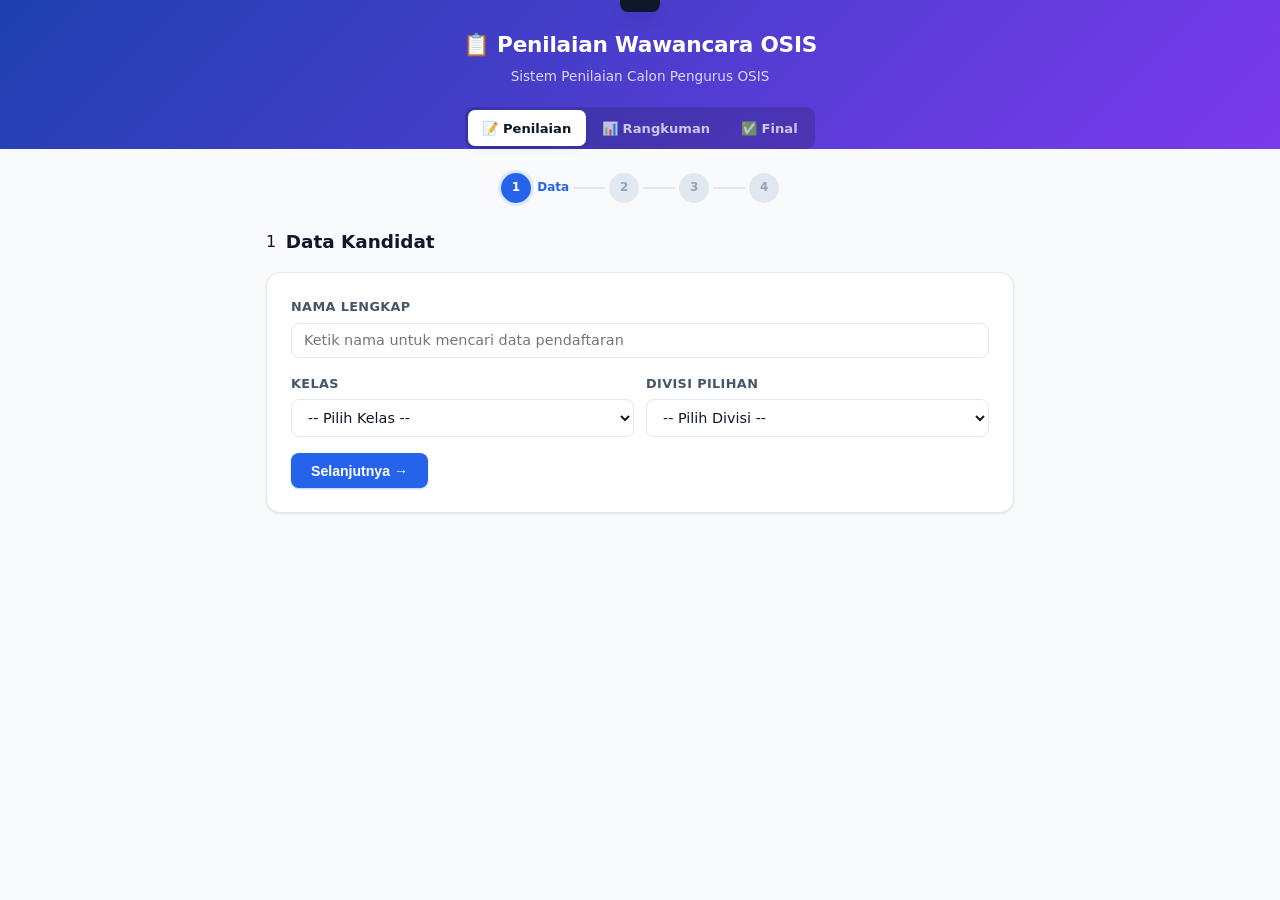
<file: index.html>
<!DOCTYPE html>
<html lang="id">
<head>
  <meta charset="UTF-8">
  <meta name="viewport" content="width=device-width, initial-scale=1.0">
  <title>Penilaian Wawancara OSIS</title>
  <link rel="stylesheet" href="style.css">
</head>
<body>

<script>
  const GAS_URL = 'https://script.google.com/macros/s/AKfycbyVDfJO-s34k2q6Z4aWTlvbgh28OonvqyjpatuKlXwi29vmREcX7qyE8UYfvuX5vyGMfw/exec';
</script>

<header>
  <h1>📋 Penilaian Wawancara OSIS</h1>
  <p class="subtitle">Sistem Penilaian Calon Pengurus OSIS</p>
  <nav class="tab-nav">
    <a href="index.html" class="tab-item active">📝 Penilaian</a>
    <a href="summary.html" class="tab-item">📊 Rangkuman</a>
    <a href="final.html" class="tab-item">✅ Final</a>
  </nav>
</header>

<main id="app">

  <!-- ─── Progress Bar ────────────────────────────────────────────────── -->
  <div class="progress-bar">
    <div class="progress-step active" id="prog-1">
      <div class="progress-circle">1</div>
      <span class="progress-label">Data</span>
    </div>
    <div class="progress-line" id="line-1"></div>
    <div class="progress-step" id="prog-2">
      <div class="progress-circle">2</div>
      <span class="progress-label">Pertanyaan</span>
    </div>
    <div class="progress-line" id="line-2"></div>
    <div class="progress-step" id="prog-3">
      <div class="progress-circle">3</div>
      <span class="progress-label">Studi Kasus</span>
    </div>
    <div class="progress-line" id="line-3"></div>
    <div class="progress-step" id="prog-4">
      <div class="progress-circle">4</div>
      <span class="progress-label">Ringkasan</span>
    </div>
  </div>

  <!-- ─── STEP 1: Data Kandidat ─────────────────────────────────────── -->
  <section id="step1" class="step active">
    <div class="step-header">
      <span class="step-badge">1</span>
      <h2>Data Kandidat</h2>
    </div>
    <div class="card">
      <div class="form-group">
        <label for="nama">Nama Lengkap</label>
        <div class="autocomplete-wrapper">
          <input type="text" id="nama" placeholder="Ketik nama untuk mencari data pendaftaran" autocomplete="off">
          <div id="nama-suggestions" class="suggestions-dropdown" hidden></div>
        </div>
      </div>

      <!-- Panel referensi data pendaftaran -->
      <div id="registration-reference" class="registration-reference" hidden>
        <div class="reference-heading">
          <strong>📄 Data Pendaftaran</strong>
          <span id="registration-status"></span>
        </div>
        <div id="registration-details" class="registration-details"></div>
      </div>

      <!-- Panel info skor tes tulis -->
      <div id="tes-tulis-info" class="tes-tulis-badge" hidden>
        <div class="reference-heading">
          <strong>📝 Skor Tes Tulis</strong>
          <span id="tes-tulis-status"></span>
        </div>
        <div id="tes-tulis-details" class="registration-details"></div>
      </div>

      <div class="form-row">
        <div class="form-group">
          <label for="kelas">Kelas</label>
          <select id="kelas">
            <option value="">-- Pilih Kelas --</option>
            <option value="7A">7A</option>
            <option value="7B">7B</option>
            <option value="7C">7C</option>
            <option value="7D">7D</option>
            <option value="8A">8A</option>
            <option value="8B">8B</option>
            <option value="8C">8C</option>
            <option value="8D">8D</option>
          </select>
        </div>
        <div class="form-group">
          <label for="divisi">Divisi Pilihan</label>
          <select id="divisi">
            <option value="">-- Pilih Divisi --</option>
            <option value="PDLH">PDLH</option>
            <option value="Kesejahteraan">Kesejahteraan</option>
            <option value="Kesenian dan Olahraga">Kesenian dan Olahraga</option>
            <option value="Keamanan">Keamanan</option>
            <option value="Ibadah">Ibadah</option>
            <option value="Humas">Humas</option>
            <option value="Bahasa">Bahasa</option>
          </select>
        </div>
      </div>
      <button class="btn btn-primary" onclick="goToStep(2)">Selanjutnya →</button>
    </div>
  </section>

  <!-- ─── STEP 2: Pertanyaan Umum ───────────────────────────────────── -->
  <section id="step2" class="step">
    <div class="step-header">
      <span class="step-badge">2</span>
      <h2>Pertanyaan Umum</h2>
    </div>
    <div id="pertanyaan-container"></div>
    <div class="nav-buttons">
      <button class="btn btn-secondary" onclick="goToStep(1)">← Kembali</button>
      <button class="btn btn-primary" onclick="goToStep(3)">Selanjutnya →</button>
    </div>
  </section>

  <!-- ─── STEP 3: Studi Kasus ───────────────────────────────────────── -->
  <section id="step3" class="step">
    <div class="step-header">
      <span class="step-badge">3</span>
      <h2>Studi Kasus</h2>
    </div>
    <div id="studi-kasus-container"></div>
    <div class="nav-buttons">
      <button class="btn btn-secondary" onclick="goToStep(2)">← Kembali</button>
      <button class="btn btn-primary" onclick="goToStep(4)">Selanjutnya →</button>
    </div>
  </section>

  <!-- ─── STEP 4: Ringkasan ─────────────────────────────────────────── -->
  <section id="step4" class="step">
    <div class="step-header">
      <span class="step-badge">4</span>
      <h2>Ringkasan Penilaian</h2>
    </div>
    <div id="ringkasan-container"></div>
    <div class="nav-buttons">
      <button class="btn btn-secondary" onclick="goToStep(3)">← Kembali</button>
      <button class="btn btn-primary btn-submit" onclick="submitPenilaian()">✅ Simpan Penilaian</button>
    </div>
  </section>

</main>

<!-- ─── Rubrik Modal ─────────────────────────────────────────────────── -->
<div id="rubrik-modal" class="modal" onclick="closeModal(event)">
  <div class="modal-content" onclick="event.stopPropagation()">
    <button class="modal-close" onclick="closeModal()">&times;</button>
    <h3>Rubrik Penilaian</h3>
    <div id="rubrik-body"></div>
  </div>
</div>

<!-- ─── Toast ────────────────────────────────────────────────────────── -->
<div id="toast" class="toast"></div>

<!-- ═══════════════════════════════════════════════════════════════════ -->
<!-- Registration Lookup                                                 -->
<!-- ═══════════════════════════════════════════════════════════════════ -->
<script>
function esc(v) {
  return String(v || '').replace(/[&<>"']/g, c =>
    ({'&':'&amp;','<':'&lt;','>':'&gt;','"':'&quot;',"'":'&#39;'})[c]
  );
}

// ─── Client-side Cache ────────────────────────────────────────────────
const _cache = {};
async function cachedFetch(key, url) {
  if (_cache[key]) return _cache[key];
  const resp = await fetch(url);
  const data = await resp.json();
  _cache[key] = data;
  return data;
}
function clearCache() { Object.keys(_cache).forEach(k => delete _cache[k]); }

// ─── Tes Tulis Data (stored globally) ────────────────────────────────
let _tesTulisData = null;
</script>

<script>
(function() {
  const nameInput     = document.getElementById('nama');
  const classInput    = document.getElementById('kelas');
  const divisiInput   = document.getElementById('divisi');
  const box           = document.getElementById('registration-reference');
  const details       = document.getElementById('registration-details');
  const status        = document.getElementById('registration-status');
  const suggestions   = document.getElementById('nama-suggestions');
  if (!nameInput || !box || !suggestions) return;

  const FIELD_LABELS = {
    'Tempat dan Tgl. Lahir':              'Tempat & Tanggal Lahir',
    'Divisi yang dipilih':                 'Divisi Pilihan',
    'Pengalaman mengikuti organisasi':    'Pengalaman Organisasi',
    'Jabatan apa yang pernah diemban':    'Jabatan yang Pernah Diemban',
    'Mengapa ingin menjadi pengurus OSIS?': 'Alasan Ingin Jadi Pengurus OSIS',
    'Apa yang ingin anda kontribusikan untuk sekolah?': 'Kontribusi untuk Sekolah',
    'Apa yang menurutmu perlu diperbaiki dari kegiatan santri di sekolah?': 'Hal yang Perlu Diperbaiki',
    'Harapan terhadap OSIS kedepan':      'Harapan terhadap OSIS',
    'Ide Kegiatan/ Program yang ingin dikembangkan': 'Ide Kegiatan/Program',
    'KOMITMEN CALON PENGURUS OSIS':      'Komitmen Calon Pengurus OSIS'
  };

  let timer;

  function esc(v) {
    return String(v || '').replace(/[&<>"']/g, c =>
      ({'&':'&amp;','<':'&lt;','>':'&gt;','"':'&quot;',"'":'&#39;'})[c]
    );
  }

  function classMatch(regVal, optVal) {
    return String(regVal).trim().toLowerCase().replace(/\s+/g,'') ===
           String(optVal).trim().toLowerCase().replace(/\s+/g,'');
  }

  async function lookup() {
    const name = nameInput.value.trim();
    if (!name) { box.hidden = true; return; }

    box.hidden = false;
    status.textContent = 'Mencari data...';
    details.innerHTML = '';

    try {
      const url = GAS_URL + '?action=getRegistration&nama=' + encodeURIComponent(name);
      const result = await cachedFetch('reg:' + name.toLowerCase(), url);

      if (!result.success) throw new Error(result.error || 'Gagal membaca data.');

      if (!result.data) {
        status.textContent = 'Data tidak ditemukan';
        return;
      }

      status.textContent = '✓ Ditemukan';
      const d = result.data;

      // Auto-fill kelas
      if (classInput) {
        const kelasVal = d['Kelas'] || '';
        if (!classInput.value && kelasVal) {
          for (const opt of classInput.options) {
            if (classMatch(kelasVal, opt.value)) { classInput.value = opt.value; break; }
          }
        }
      }

      // Auto-fill divisi
      if (divisiInput) {
        const divVal = d['Divisi yang dipilih'] || '';
        if (!divisiInput.value && divVal) {
          for (const opt of divisiInput.options) {
            if (divVal.toLowerCase().includes(opt.value.toLowerCase())) {
              divisiInput.value = opt.value; break;
            }
          }
        }
      }

      // Render detail
      let html = '';
      for (const key of Object.keys(FIELD_LABELS)) {
        const val = d[key];
        if (val && val.trim()) {
          html += '<div class="reference-item"><b>' + esc(FIELD_LABELS[key]) + '</b><span>' + esc(val) + '</span></div>';
        }
      }
      details.innerHTML = html;

      // ─── Lookup Skor Tes Tulis ──────────────────────────────────────
      const tesBox = document.getElementById('tes-tulis-info');
      const tesStatus = document.getElementById('tes-tulis-status');
      const tesDetails = document.getElementById('tes-tulis-details');
      if (tesBox) {
        tesBox.hidden = false;
        tesStatus.textContent = 'Mencari...';
        tesDetails.innerHTML = '';
        try {
          const tesUrl = GAS_URL + '?action=getTesTulis&nama=' + encodeURIComponent(name);
          const tesResult = await cachedFetch('tes:' + name.toLowerCase(), tesUrl);
          if (tesResult.success && tesResult.data && tesResult.data.nilai) {
            const t = tesResult.data;
            _tesTulisData = t;
            tesStatus.textContent = '✓ Ditemukan';
            tesDetails.innerHTML =
              '<div class="reference-item"><b>Skor PG</b><span>' + esc(t.skorPG) + ' / 60</span></div>' +
              '<div class="reference-item"><b>Skor Uraian</b><span>' + esc(t.skorUraian) + ' / 20</span></div>' +
              '<div class="reference-item"><b>Nilai Akhir</b><span><strong>' + esc(t.nilai) + ' / 100</strong></span></div>';
          } else {
            _tesTulisData = null;
            tesStatus.textContent = 'Belum ada data tes tulis';
          }
        } catch (tesErr) {
          _tesTulisData = null;
          tesStatus.textContent = '⚠ Gagal memuat data tes';
          console.error('[Lookup] Tes Tulis Error:', tesErr);
        }
      }

    } catch (err) {
      status.textContent = '⚠ Gagal terhubung';
      console.error('[Lookup] Error:', err);
    }
  }

  // ─── Autocomplete Search ─────────────────────────────────────────────
  async function searchSuggestions(query) {
    if (!query || query.length < 1) { suggestions.hidden = true; return; }
    try {
      const url = GAS_URL + '?action=searchNames&q=' + encodeURIComponent(query);
      const result = await cachedFetch('search:' + query.toLowerCase(), url);
      if (!result.success || !result.names || result.names.length === 0) {
        suggestions.hidden = true;
        return;
      }
      suggestions.innerHTML = result.names.map(n =>
        '<div class="suggestion-item">' + esc(n) + '</div>'
      ).join('');
      suggestions.hidden = false;
    } catch (err) {
      suggestions.hidden = true;
    }
  }

  // Click suggestion
  suggestions.addEventListener('mousedown', function(e) {
    const item = e.target.closest('.suggestion-item');
    if (item) {
      nameInput.value = item.textContent;
      suggestions.hidden = true;
      lookup();
    }
  });

  // Hide suggestions on blur
  nameInput.addEventListener('blur', function() {
    setTimeout(function() { suggestions.hidden = true; }, 200);
    lookup();
  });

  nameInput.addEventListener('focus', function() {
    if (suggestions.children.length > 0 && nameInput.value.length >= 1) {
      suggestions.hidden = false;
    }
  });

  // ─── Input Handler ───────────────────────────────────────────────────
  nameInput.addEventListener('input', function() {
    clearTimeout(timer);
    const val = nameInput.value.trim();
    // Show suggestions for partial input
    timer = setTimeout(function() {
      if (val.length >= 1) {
        searchSuggestions(val);
      } else {
        suggestions.hidden = true;
        box.hidden = true;
      }
    }, 300);
  });
})();
</script>

<!-- ═══════════════════════════════════════════════════════════════════ -->
<!-- Main Application Logic                                              -->
<!-- ═══════════════════════════════════════════════════════════════════ -->
<script>
// ─── DATA ──────────────────────────────────────────────────────────────
const PERTANYAAN = [
  { id: 'Q1', judul: 'Alasan Memilih Divisi',   teks: 'Mengapa kamu memilih divisi tersebut?',                            aspek: 'Motivasi, pemahaman divisi, kesesuaian minat' },
  { id: 'Q2', judul: 'Kontribusi untuk Sekolah', teks: 'Apa yang ingin kamu kontribusikan untuk sekolah?',                aspek: 'Kreativitas, dampak, realistis' },
  { id: 'Q3', judul: 'Hal yang Perlu Diperbaiki',teks: 'Apa yang menurutmu perlu diperbaiki dari kegiatan santri di sekolah?', aspek: 'Observasi, analisis, solusi' },
  { id: 'Q4', judul: 'Ide Kegiatan/Program',     teks: 'Ide kegiatan atau program yang ingin kamu kembangkan?',           aspek: 'Inovasi, perencanaan, eksekusi' },
  { id: 'Q5', judul: 'Visi dan Misi',            teks: 'Apa visi dan misi kamu terhadap organisasi tersebut? Jelaskan!', aspek: 'Visi jangka panjang, keselarasan, komitmen' }
];

const STUDI_KASUS = [
  {
    id: 'SK1', judul: 'Konflik dalam Tim',
    cerita: 'Kamu ditunjuk menjadi ketua sebuah kegiatan OSIS. Dalam persiapan kegiatan, dua anggota tim berselisih pendapat dan mulai saling menyalahkan. Akibatnya, pekerjaan kelompok menjadi terhambat dan anggota lain ikut merasa tidak nyaman.',
    pertanyaan: [
      'Apa yang akan kamu lakukan sebagai ketua?',
      'Bagaimana cara kamu menyelesaikan konflik tersebut?',
      'Apakah kamu akan mengambil keputusan sendiri atau melibatkan anggota? Jelaskan alasannya.'
    ],
    aspek: [
      { id: 'SK1_Kepemimpinan', label: 'Kepemimpinan' },
      { id: 'SK1_Komunikasi',   label: 'Komunikasi' },
      { id: 'SK1_Konflik',      label: 'Kemampuan Menyelesaikan Konflik' },
      { id: 'SK1_Adil',         label: 'Sikap Adil' }
    ]
  },
  {
    id: 'SK2', judul: 'Tanggung Jawab & Kejujuran',
    cerita: 'Kamu mendapatkan tugas sebagai panitia sebuah kegiatan OSIS. Sehari sebelum kegiatan, kamu menyadari bahwa ada kesalahan dalam data peserta yang disebabkan oleh kelalaianmu. Jika kesalahan tersebut diketahui pembina, kemungkinan kegiatan akan mengalami sedikit kendala.',
    pertanyaan: [
      'Apa yang akan kamu lakukan?',
      'Apakah kamu akan menyampaikan kesalahan tersebut kepada pembina? Mengapa?',
      'Bagaimana cara kamu memperbaiki kesalahan tersebut?'
    ],
    aspek: [
      { id: 'SK2_Kejujuran',      label: 'Kejujuran' },
      { id: 'SK2_TanggungJawab',  label: 'Tanggung Jawab' },
      { id: 'SK2_Berani',         label: 'Keberanian Mengakui Kesalahan' },
      { id: 'SK2_Solusi',         label: 'Kemampuan Mencari Solusi' }
    ]
  },
  {
    id: 'SK3', judul: 'Anggota Tidak Aktif',
    cerita: 'Dalam sebuah kegiatan OSIS, terdapat anggota yang sering tidak hadir dalam rapat dan tidak menyelesaikan tugas yang diberikan. Beberapa anggota lain mulai mengeluh karena merasa harus mengerjakan tugasnya.',
    pertanyaan: [
      'Apa yang akan kamu lakukan terhadap anggota tersebut?',
      'Apakah kamu akan langsung memberikan sanksi?',
      'Bagaimana cara kamu mengetahui alasan anggota tersebut tidak aktif?'
    ],
    aspek: [
      { id: 'SK3_Empati',      label: 'Empati' },
      { id: 'SK3_Tegas',       label: 'Ketegasan' },
      { id: 'SK3_Komunikasi',  label: 'Kemampuan Berkomunikasi' },
      { id: 'SK3_Keputusan',   label: 'Pengambilan Keputusan' }
    ]
  },
  {
    id: 'SK4', judul: 'Prioritas Akademik & OSIS',
    cerita: 'Kamu terpilih menjadi pengurus OSIS dan mendapatkan tugas penting untuk sebuah kegiatan sekolah. Pada waktu yang sama, kamu harus mempersiapkan diri untuk ujian yang akan dilaksanakan dalam beberapa hari.',
    pertanyaan: [
      'Bagaimana kamu akan membagi waktu antara belajar dan tugas OSIS?',
      'Apa yang akan kamu lakukan jika tugas OSIS semakin banyak?',
      'Menurutmu, mana yang harus diprioritaskan dan bagaimana cara menyeimbangkannya?'
    ],
    aspek: [
      { id: 'SK4_Waktu',         label: 'Manajemen Waktu' },
      { id: 'SK4_TanggungJawab', label: 'Tanggung Jawab' },
      { id: 'SK4_Disiplin',      label: 'Kedisiplinan' },
      { id: 'SK4_Prioritas',     label: 'Kemampuan Menentukan Prioritas' }
    ]
  }
];

const RUBRIK_SKOR = [
  { skor: 1,  label: 'Tidak mampu menjawab/tidak memahami pertanyaan.' },
  { skor: 2,  label: 'Jawaban sangat tidak relevan dan tidak menunjukkan sikap yang diharapkan.' },
  { skor: 3,  label: 'Jawaban sangat sederhana, solusi kurang tepat, dan membutuhkan banyak arahan.' },
  { skor: 4,  label: 'Jawaban mulai relevan, tetapi alasan dan solusi masih lemah.' },
  { skor: 5,  label: 'Jawaban cukup relevan dan menunjukkan pemahaman dasar.' },
  { skor: 6,  label: 'Jawaban cukup baik, dengan alasan dan solusi yang masuk akal.' },
  { skor: 7,  label: 'Jawaban baik, logis, realistis, dan menunjukkan sikap positif.' },
  { skor: 8,  label: 'Jawaban sangat baik, sistematis, solutif, dan menunjukkan kedewasaan berpikir.' },
  { skor: 9,  label: 'Jawaban sangat matang, mempertimbangkan berbagai pihak dan risiko.' },
  { skor: 10, label: 'Jawaban sangat matang, spesifik, realistis, solutif, dan menunjukkan kepemimpinan kuat.' }
];

const KATEGORI = [
  { min: 9.0, max: 10.0, label: 'Sangat Direkomendasikan', color: '#27ae60' },
  { min: 8.0, max: 8.9,  label: 'Direkomendasikan',        color: '#2980b9' },
  { min: 7.0, max: 7.9,  label: 'Dipertimbangkan',         color: '#f39c12' },
  { min: 6.0, max: 6.9,  label: 'Perlu Pertimbangan',      color: '#e67e22' },
  { min: 0.0, max: 5.9,  label: 'Tidak Direkomendasikan',  color: '#c0392b' }
];

// ─── INIT ──────────────────────────────────────────────────────────────
document.addEventListener('DOMContentLoaded', () => {
  renderPertanyaan();
  renderStudiKasus();
});

// ─── RENDER ────────────────────────────────────────────────────────────
function renderPertanyaan() {
  const c = document.getElementById('pertanyaan-container');
  c.innerHTML = PERTANYAAN.map((q, i) => `
    <div class="card question-card">
      <div class="question-header">
        <span class="question-number">P${i+1}</span>
        <div>
          <h3>${q.judul}</h3>
          <p class="question-text">${q.teks}</p>
          <p class="question-aspek">📌 Aspek: ${q.aspek}</p>
        </div>
      </div>
      <div class="score-control">
        <label>Skor:</label>
        <div class="score-buttons">
          ${[1,2,3,4,5,6,7,8,9,10].map(s => `
            <button class="score-btn" data-q="${q.id}" data-skor="${s}"
                    onclick="setSkor('${q.id}',${s})">${s}</button>
          `).join('')}
        </div>
        <span class="skor-display" id="display_${q.id}">-</span>
        <button class="btn-rubrik" onclick="showRubrik()">ℹ️ Rubrik</button>
      </div>
    </div>
  `).join('');
}

function renderStudiKasus() {
  const c = document.getElementById('studi-kasus-container');
  c.innerHTML = STUDI_KASUS.map((sk, i) => `
    <div class="card studi-kasus-card">
      <div class="sk-header">
        <span class="sk-number">SK${i+1}</span>
        <h3>${sk.judul}</h3>
      </div>
      <div class="sk-cerita">
        <p>📖 <strong>Situasi:</strong> ${sk.cerita}</p>
      </div>
      <div class="sk-pertanyaan">
        <h4>Pertanyaan:</h4>
        <ol>${sk.pertanyaan.map(p => `<li>${p}</li>`).join('')}</ol>
      </div>
      <div class="sk-aspek-grid">
        <h4>Penilaian Aspek:</h4>
        ${sk.aspek.map(a => `
          <div class="aspek-row">
            <label>${a.label}</label>
            <div class="score-buttons">
              ${[1,2,3,4,5,6,7,8,9,10].map(s => `
                <button class="score-btn" data-q="${a.id}" data-skor="${s}"
                        onclick="setSkor('${a.id}',${s})">${s}</button>
              `).join('')}
            </div>
            <span class="skor-display" id="display_${a.id}">-</span>
          </div>
        `).join('')}
      </div>
    </div>
  `).join('');
}

// ─── SCORING ───────────────────────────────────────────────────────────
const scores = {};

function setSkor(questionId, skor) {
  scores[questionId] = skor;
  document.querySelectorAll(`[data-q="${questionId}"]`).forEach(btn => {
    btn.classList.toggle('active', parseInt(btn.dataset.skor) === skor);
  });
  const display = document.getElementById('display_' + questionId);
  const r = RUBRIK_SKOR.find(x => x.skor === skor);
  display.textContent = skor + ' — ' + (r ? r.label : '');
  display.classList.add('show');
}

// ─── NAVIGATION ────────────────────────────────────────────────────────
function goToStep(step) {
  if (step >= 2) {
    const n = document.getElementById('nama').value.trim();
    const k = document.getElementById('kelas').value;
    const d = document.getElementById('divisi').value;
    if (!n || !k || !d) { showToast('⚠️ Mohon lengkapi semua data kandidat terlebih dahulu.'); return; }
  }
  if (step === 4) {
    const allIds = [
      ...PERTANYAAN.map(q => q.id),
      ...STUDI_KASUS.flatMap(sk => sk.aspek.map(a => a.id))
    ];
    const missing = allIds.filter(id => !scores[id]);
    if (missing.length > 0) { showToast('⚠️ Masih ada ' + missing.length + ' aspek yang belum dinilai.'); return; }
  }

  // Update progress bar
  for (let i = 1; i <= 4; i++) {
    const prog = document.getElementById('prog-' + i);
    const line = document.getElementById('line-' + i);
    prog.classList.remove('active', 'done');
    if (i < step) { prog.classList.add('done'); }
    else if (i === step) { prog.classList.add('active'); }
    if (line) { line.classList.toggle('done', i < step); }
  }

  document.querySelectorAll('.step').forEach(s => s.classList.remove('active'));
  document.getElementById('step' + step).classList.add('active');
  if (step === 4) renderRingkasan();
  window.scrollTo({ top: 0, behavior: 'smooth' });
}

// ─── RINGKASAN ─────────────────────────────────────────────────────────
function renderRingkasan() {
  const c = document.getElementById('ringkasan-container');
  const nama   = document.getElementById('nama').value;
  const kelas  = document.getElementById('kelas').value;
  const divisi = document.getElementById('divisi').value;

  const qScores = PERTANYAAN.map(q => scores[q.id] || 0);
  const qAvg = (qScores.reduce((a,b) => a+b, 0) / qScores.length).toFixed(1);

  const skAverages = STUDI_KASUS.map(sk => {
    const s = sk.aspek.map(a => scores[a.id] || 0);
    return (s.reduce((a,b) => a+b, 0) / s.length).toFixed(1);
  });

  const all = [...qScores, ...STUDI_KASUS.flatMap(sk => sk.aspek.map(a => scores[a.id] || 0))];
  const rataRata = parseFloat((all.reduce((a,b) => a+b, 0) / all.length).toFixed(1));

  // Skor Tes Tulis (skala 0-100)
  const tesSkor100 = (_tesTulisData && _tesTulisData.nilai) ? parseFloat(_tesTulisData.nilai) : null;

  // Skor Akhir = (Wawancara × 0.6) + (TesTulis/100 × 10 × 0.4)
  let skorAkhir = null;
  if (tesSkor100 !== null) {
    skorAkhir = (rataRata * 0.6) + ((tesSkor100 / 100) * 10 * 0.4);
    skorAkhir = parseFloat(skorAkhir.toFixed(1));
  }

  const skorAkhirLabel = skorAkhir !== null ? skorAkhir : rataRata;
  const kategori = KATEGORI.find(k => skorAkhirLabel >= k.min && skorAkhirLabel <= k.max);

  c.innerHTML = `
    <div class="card summary-card">
      <div class="summary-header">
        <h3>${esc(nama)}</h3>
        <p>${esc(kelas)} — ${esc(divisi)}</p>
      </div>
      <div class="summary-section">
        <h4>📝 Pertanyaan Umum (Rata-rata: ${qAvg})</h4>
        <table class="summary-table">
          <thead><tr><th>Pertanyaan</th><th>Skor</th></tr></thead>
          <tbody>${PERTANYAAN.map(q => `<tr><td>${q.judul}</td><td class="skor-cell">${scores[q.id]}</td></tr>`).join('')}</tbody>
        </table>
      </div>
      ${STUDI_KASUS.map((sk, i) => `
        <div class="summary-section">
          <h4>📋 ${sk.judul} (Rata-rata: ${skAverages[i]})</h4>
          <table class="summary-table">
            <thead><tr><th>Aspek</th><th>Skor</th></tr></thead>
            <tbody>${sk.aspek.map(a => `<tr><td>${a.label}</td><td class="skor-cell">${scores[a.id]}</td></tr>`).join('')}</tbody>
          </table>
        </div>
      `).join('')}
      <div class="score-summary-table" style="margin:1.25rem 0;">
        <table class="summary-table">
          <thead><tr><th>Komponen Penilaian</th><th>Nilai</th></tr></thead>
          <tbody>
            <tr><td>Nilai Wawancara (×0.6)</td><td class="skor-cell">${rataRata}</td></tr>
            <tr><td>Nilai Tes Tulis (×0.4)</td><td class="skor-cell">${tesSkor100 !== null ? tesSkor100 + '/100' : '-'}</td></tr>
            ${tesSkor100 !== null ? `<tr><td><strong>Nilai Akhir</strong></td><td class="skor-cell" style="font-size:1.1rem;"><strong>${skorAkhir}</strong></td></tr>` : ''}
          </tbody>
        </table>
      </div>
      <div class="summary-final">
        <div class="final-score">
          <span class="final-label">Skor Akhir</span>
          <span class="final-number">${tesSkor100 !== null ? skorAkhir : rataRata + ' *'}</span>
          <span class="final-category" style="background:${kategori?kategori.color:'#999'}">${kategori?kategori.label:'-'}</span>
          ${tesSkor100 === null ? '<br><span style="font-size:.75rem;color:var(--text-muted);">* Tanpa data tes tulis</span>' : ''}
        </div>
      </div>
      <div class="form-group" style="margin-top:1rem">
        <label for="catatan">Catatan Tambahan (opsional)</label>
        <textarea id="catatan" rows="3" placeholder="Tulis catatan tambahan tentang kandidat..."></textarea>
      </div>
    </div>
  `;
}

// ─── SUBMIT ────────────────────────────────────────────────────────────
let _submitting = false;

async function submitPenilaian() {
  if (_submitting) return;
  _submitting = true;

  const submitBtn = document.querySelector('.btn-submit');
  if (submitBtn) { submitBtn.disabled = true; submitBtn.textContent = '⏳ Menyimpan...'; }

  const all = [
    ...PERTANYAAN.map(q => scores[q.id] || 0),
    ...STUDI_KASUS.flatMap(sk => sk.aspek.map(a => scores[a.id] || 0))
  ];
  const rataRata = (all.reduce((a,b) => a+b, 0) / all.length).toFixed(1);
  const tesSkor100 = (_tesTulisData && _tesTulisData.nilai) ? parseFloat(_tesTulisData.nilai) : null;
  const skorAkhir = tesSkor100 !== null ? parseFloat(((parseFloat(rataRata) * 0.6) + ((tesSkor100 / 100) * 10 * 0.4)).toFixed(1)) : null;
  const kategori = KATEGORI.find(k => skorAkhir !== null ? (skorAkhir >= k.min && skorAkhir <= k.max) : (parseFloat(rataRata) >= k.min && parseFloat(rataRata) <= k.max));
  const nama = document.getElementById('nama').value.trim();

  try {
    // Check for duplicate before submitting
    const dupUrl = GAS_URL + '?action=checkDuplicate&nama=' + encodeURIComponent(nama);
    const dupResult = await fetch(dupUrl).then(r => r.json());

    if (dupResult.success && dupResult.duplicate) {
      const ex = dupResult.existing;
      const proceed = confirm(
        '⚠️ Kandidat "' + nama + '" sudah pernah dinilai sebelumnya.\n\n' +
        'Data sebelumnya:\n' +
        'Kelas: ' + ex.kelas + '\n' +
        'Divisi: ' + ex.divisi + '\n' +
        'Nilai Wawancara: ' + ex.rataRata + '\n' +
        'Skor Tes Tulis: ' + ex.skorTesTulis + '\n' +
        'Skor Akhir: ' + ex.skorAkhir + '\n\n' +
        'Tetap ingin menyimpan ulang?'
      );
      if (!proceed) {
        _submitting = false;
        if (submitBtn) { submitBtn.disabled = false; submitBtn.textContent = '✅ Simpan Penilaian'; }
        return;
      }
    }

    const payload = {
      action: 'submitPenilaian',
      nama:   nama,
      kelas:  document.getElementById('kelas').value,
      divisi: document.getElementById('divisi').value,
      skor:   Object.assign({}, scores),
      rataRata: parseFloat(rataRata),
      skorTesTulis: tesSkor100,
      skorAkhir: skorAkhir,
      kategori: kategori ? kategori.label : '-',
      catatan:  document.getElementById('catatan') ? document.getElementById('catatan').value : ''
    };

    await fetch(GAS_URL, {
      method: 'POST',
      mode: 'no-cors',
      body: JSON.stringify(payload)
    });
    clearCache();
    showToast('✅ Penilaian berhasil disimpan!');
    setTimeout(() => {
      if (confirm('Penilaian tersimpan. Ingin menilai kandidat berikutnya?')) {
        resetForm();
        goToStep(1);
      }
      _submitting = false;
      if (submitBtn) { submitBtn.disabled = false; submitBtn.textContent = '✅ Simpan Penilaian'; }
    }, 1000);
  } catch (err) {
    showToast('❌ Gagal menyimpan: ' + err.message);
    _submitting = false;
    if (submitBtn) { submitBtn.disabled = false; submitBtn.textContent = '✅ Simpan Penilaian'; }
  }
}

function resetForm() {
  document.getElementById('nama').value = '';
  document.getElementById('kelas').value = '';
  document.getElementById('divisi').value = '';
  const ct = document.getElementById('catatan');
  if (ct) ct.value = '';
  Object.keys(scores).forEach(k => delete scores[k]);
  _tesTulisData = null;
  document.querySelectorAll('.score-btn.active').forEach(b => b.classList.remove('active'));
  document.querySelectorAll('.skor-display').forEach(d => { d.textContent = '-'; d.classList.remove('show'); });
  // Hide panels
  const box = document.getElementById('registration-reference');
  if (box) box.hidden = true;
  const tesBox = document.getElementById('tes-tulis-info');
  if (tesBox) tesBox.hidden = true;
}

// ─── RUBRIK MODAL ──────────────────────────────────────────────────────
function showRubrik() {
  document.getElementById('rubrik-body').innerHTML = `
    <table class="rubrik-table">
      <thead><tr><th>Skor</th><th>Deskripsi</th></tr></thead>
      <tbody>${RUBRIK_SKOR.map(r => `<tr><td class="rubrik-skor">${r.skor}</td><td>${r.label}</td></tr>`).join('')}</tbody>
    </table>
  `;
  document.getElementById('rubrik-modal').classList.add('open');
}

function closeModal(e) {
  if (!e || e.target === document.getElementById('rubrik-modal')) {
    document.getElementById('rubrik-modal').classList.remove('open');
  }
}

// ─── TOAST ─────────────────────────────────────────────────────────────
function showToast(msg) {
  const t = document.getElementById('toast');
  t.textContent = msg;
  t.classList.add('show');
  setTimeout(() => t.classList.remove('show'), 3500);
}
</script>
</body>
</html>
</file>
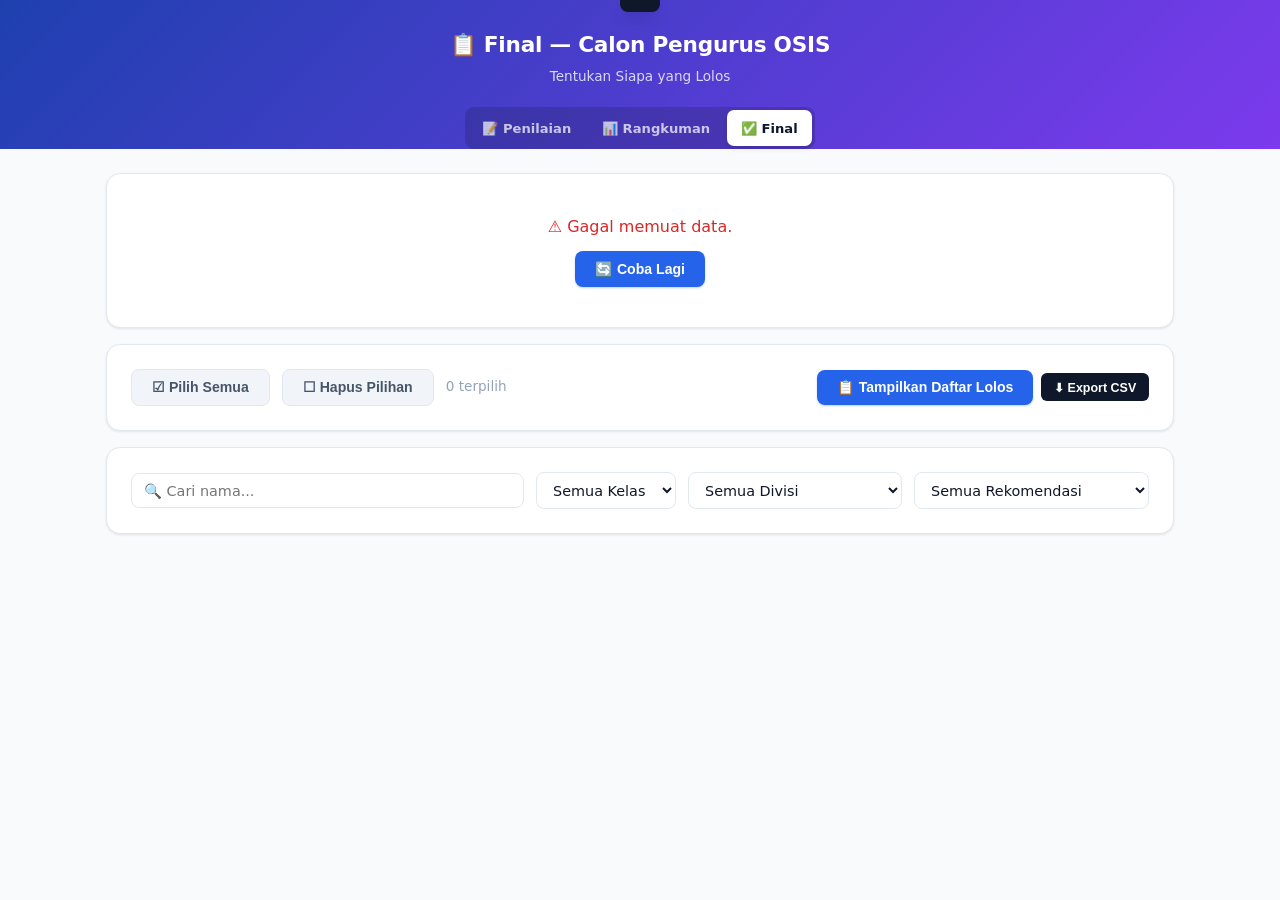
<file: final.html>
<!DOCTYPE html>
<html lang="id">
<head>
  <meta charset="UTF-8">
  <meta name="viewport" content="width=device-width, initial-scale=1.0">
  <title>Final — Lolos OSIS</title>
  <link rel="stylesheet" href="style.css">
</head>
<body>

<script>
  const GAS_URL = 'https://script.google.com/macros/s/AKfycbyVDfJO-s34k2q6Z4aWTlvbgh28OonvqyjpatuKlXwi29vmREcX7qyE8UYfvuX5vyGMfw/exec';
</script>

<header>
  <h1>📋 Final — Calon Pengurus OSIS</h1>
  <p class="subtitle">Tentukan Siapa yang Lolos</p>
  <nav class="tab-nav">
    <a href="index.html" class="tab-item">📝 Penilaian</a>
    <a href="summary.html" class="tab-item">📊 Rangkuman</a>
    <a href="final.html" class="tab-item active">✅ Final</a>
  </nav>
</header>

<main id="app" style="max-width:1100px;">

  <!-- Loading -->
  <div id="loading" class="card">
    <div style="display:grid;gap:.65rem;">
      <div class="skeleton skeleton-line w60"></div>
      <div class="skeleton skeleton-line w100"></div>
      <div class="skeleton skeleton-block"></div>
    </div>
  </div>

  <!-- Controls -->
  <div id="controls" class="card" hidden style="display:flex;align-items:center;justify-content:space-between;flex-wrap:wrap;gap:.75rem;">
    <div style="display:flex;align-items:center;gap:.75rem;flex-wrap:wrap;">
      <button class="btn btn-secondary" onclick="selectAll()">☑ Pilih Semua</button>
      <button class="btn btn-secondary" onclick="deselectAll()">☐ Hapus Pilihan</button>
      <span id="selected-count" style="font-size:.85rem;color:var(--text-muted);">0 terpilih</span>
    </div>
    <div style="display:flex;align-items:center;gap:.5rem;">
      <button class="btn btn-primary" onclick="showFinalList()">📋 Tampilkan Daftar Lolos</button>
      <button class="btn-export" onclick="exportCSV()">⬇ Export CSV</button>
    </div>
  </div>

  <!-- Search & Filter -->
  <div id="filter-bar" class="card" hidden style="display:flex;align-items:center;gap:.75rem;flex-wrap:wrap;">
    <div class="form-group" style="margin:0;flex:1;min-width:200px;">
      <input type="text" id="search-input" placeholder="🔍 Cari nama..." oninput="filterTable()">
    </div>
    <div class="form-group" style="margin:0;min-width:140px;">
      <select id="filter-kelas" onchange="filterTable()">
        <option value="">Semua Kelas</option>
        <option value="7A">7A</option><option value="7B">7B</option>
        <option value="7C">7C</option><option value="7D">7D</option>
        <option value="8A">8A</option><option value="8B">8B</option>
        <option value="8C">8C</option><option value="8D">8D</option>
      </select>
    </div>
    <div class="form-group" style="margin:0;min-width:160px;">
      <select id="filter-divisi" onchange="filterTable()">
        <option value="">Semua Divisi</option>
        <option value="PDLH">PDLH</option>
        <option value="Kesejahteraan">Kesejahteraan</option>
        <option value="Kesenian dan Olahraga">Kesenian dan Olahraga</option>
        <option value="Keamanan">Keamanan</option>
        <option value="Ibadah">Ibadah</option>
        <option value="Humas">Humas</option>
        <option value="Bahasa">Bahasa</option>
      </select>
    </div>
    <div class="form-group" style="margin:0;min-width:160px;">
      <select id="filter-rekomendasi" onchange="filterTable()">
        <option value="">Semua Rekomendasi</option>
        <option value="Sangat Direkomendasikan">Sangat Direkomendasikan</option>
        <option value="Direkomendasikan">Direkomendasikan</option>
        <option value="Dipertimbangkan">Dipertimbangkan</option>
        <option value="Perlu Pertimbangan">Perlu Pertimbangan</option>
        <option value="Tidak Direkomendasikan">Tidak Direkomendasikan</option>
      </select>
    </div>
  </div>

  <!-- Table -->
  <section id="section-table" hidden>
    <div class="card" style="padding:.75rem;">
      <div class="table-wrapper">
        <table class="summary-table-full" id="table-final">
          <thead>
            <tr>
              <th style="width:40px;text-align:center;">
                <input type="checkbox" id="check-all" onchange="toggleCheckAll(this.checked)" title="Pilih Semua">
              </th>
              <th>No</th><th>Nama</th><th>Kelas</th><th>Divisi</th>
              <th>Nilai Wawancara</th><th>Nilai Tes Tulis</th><th>Nilai Akhir</th>
              <th>Rekomendasi</th>
            </tr>
          </thead>
          <tbody></tbody>
        </table>
      </div>
    </div>
  </section>

  <!-- Empty state -->
  <div id="empty-state" hidden class="card" style="text-align:center;padding:2rem;">
    <p style="color:var(--text-muted);">📭 Belum ada data penilaian.</p>
  </div>

</main>

<!-- Modal Daftar Lolos -->
<div id="modal-lolos" class="modal" onclick="closeModal(event)">
  <div class="modal-content" onclick="event.stopPropagation()" style="max-width:650px;">
    <button class="modal-close" onclick="closeModal()">&times;</button>
    <h3 id="modal-title">📋 Daftar Siswa yang Lolos</h3>
    <div id="modal-body" style="margin-top:1rem;"></div>
    <div style="margin-top:1.25rem;text-align:right;">
      <button class="btn btn-primary" onclick="exportFinalCSV()">⬇ Export CSV Daftar Lolos</button>
    </div>
  </div>
</div>

<div id="toast" class="toast"></div>

<script>
function esc(v) {
  return String(v || '').replace(/[&<>"']/g, c =>
    ({'&':'&amp;','<':'&lt;','>':'&gt;','"':'&quot;',"'":'&#39;'})[c]
  );
}

const _cache = {};
async function cachedFetch(key, url) {
  if (_cache[key]) return _cache[key];
  const resp = await fetch(url);
  const data = await resp.json();
  _cache[key] = data;
  return data;
}

const KATEGORI_COLORS = {
  'Sangat Direkomendasikan': '#27ae60',
  'Direkomendasikan':        '#2980b9',
  'Dipertimbangkan':         '#f39c12',
  'Perlu Pertimbangan':      '#e67e22',
  'Tidak Direkomendasikan':  '#c0392b'
};

function kategoriBadge(kategori) {
  var color = KATEGORI_COLORS[kategori] || '#999';
  return '<span class="kategori-badge" style="background:' + color + '">' + esc(kategori) + '</span>';
}

// ─── State ────────────────────────────────────────────────────────────
let _allData = [];
let _selectedNames = {}; // key = nama (normalized), value = true

// Load saved selections from localStorage
function loadSelections() {
  try {
    var saved = localStorage.getItem('osis_final_selections');
    if (saved) _selectedNames = JSON.parse(saved);
  } catch (e) { _selectedNames = {}; }
}

function saveSelections() {
  try { localStorage.setItem('osis_final_selections', JSON.stringify(_selectedNames)); } catch (e) {}
}

function normalizeKey(s) { return String(s).trim().toLowerCase(); }

// ─── Render ───────────────────────────────────────────────────────────
function renderTable(data) {
  var tbody = document.querySelector('#table-final tbody');
  tbody.innerHTML = data.map(function(item, idx) {
    var key = normalizeKey(item.nama);
    var checked = _selectedNames[key] ? 'checked' : '';
    return '<tr>'
      + '<td style="text-align:center;"><input type="checkbox" class="row-check" data-nama="' + esc(item.nama) + '" data-key="' + esc(key) + '" ' + checked + ' onchange="toggleSelect(this)"></td>'
      + '<td>' + (idx + 1) + '</td>'
      + '<td><strong>' + esc(item.nama) + '</strong></td>'
      + '<td>' + esc(item.kelas) + '</td>'
      + '<td>' + esc(item.divisi) + '</td>'
      + '<td>' + esc(item.rataRata || '-') + '</td>'
      + '<td>' + esc(item.skorTesTulis || '-') + '</td>'
      + '<td><strong>' + esc(item.skorAkhir || '-') + '</strong></td>'
      + '<td>' + kategoriBadge(item.kategori) + '</td>'
      + '</tr>';
  }).join('');
  updateCount();
}

function updateCount() {
  var count = Object.keys(_selectedNames).filter(function(k) { return _selectedNames[k]; }).length;
  document.getElementById('selected-count').textContent = count + ' terpilih';
}

// ─── Selection Logic ──────────────────────────────────────────────────
function toggleSelect(cb) {
  var key = cb.dataset.key;
  if (cb.checked) {
    _selectedNames[key] = true;
  } else {
    delete _selectedNames[key];
  }
  saveSelections();
  updateCount();
}

function toggleCheckAll(checked) {
  var boxes = document.querySelectorAll('#table-final .row-check');
  boxes.forEach(function(cb) {
    cb.checked = checked;
    var key = cb.dataset.key;
    if (checked) { _selectedNames[key] = true; }
    else { delete _selectedNames[key]; }
  });
  saveSelections();
  updateCount();
}

function selectAll() {
  var filtered = getFilteredData();
  filtered.forEach(function(item) { _selectedNames[normalizeKey(item.nama)] = true; });
  saveSelections();
  renderTable(filtered);
  showToast('☑ Semua yang ditampilkan dipilih.');
}

function deselectAll() {
  var filtered = getFilteredData();
  filtered.forEach(function(item) { delete _selectedNames[normalizeKey(item.nama)]; });
  saveSelections();
  renderTable(filtered);
  showToast('☐ Pilihan dihapus.');
}

// ─── Filter ───────────────────────────────────────────────────────────
function getFilteredData() {
  var q = document.getElementById('search-input').value.trim().toLowerCase();
  var kelas = document.getElementById('filter-kelas').value;
  var divisi = document.getElementById('filter-divisi').value;
  var rekomendasi = document.getElementById('filter-rekomendasi').value;

  return _allData.filter(function(item) {
    if (q && String(item.nama).toLowerCase().indexOf(q) === -1) return false;
    if (kelas && String(item.kelas).trim().toUpperCase() !== kelas.toUpperCase()) return false;
    if (divisi && String(item.divisi).trim() !== divisi) return false;
    if (rekomendasi && item.kategori !== rekomendasi) return false;
    return true;
  });
}

function filterTable() {
  renderTable(getFilteredData());
}

// ─── Modal ────────────────────────────────────────────────────────────
function showFinalList() {
  var selected = _allData.filter(function(item) { return _selectedNames[normalizeKey(item.nama)]; });
  if (selected.length === 0) {
    showToast('⚠ Belum ada siswa yang dipilih.');
    return;
  }

  // Sort by skorAkhir descending
  selected.sort(function(a, b) {
    return (parseFloat(b.skorAkhir) || 0) - (parseFloat(a.skorAkhir) || 0);
  });

  document.getElementById('modal-title').textContent = '📋 Daftar Lolos (' + selected.length + ' siswa)';
  document.getElementById('modal-body').innerHTML =
    '<div class="table-wrapper"><table class="summary-table-full">' +
    '<thead><tr><th>No</th><th>Nama</th><th>Kelas</th><th>Divisi</th><th>Nilai Akhir</th><th>Rekomendasi</th></tr></thead>' +
    '<tbody>' + selected.map(function(item, idx) {
      return '<tr>'
        + '<td>' + (idx + 1) + '</td>'
        + '<td><strong>' + esc(item.nama) + '</strong></td>'
        + '<td>' + esc(item.kelas) + '</td>'
        + '<td>' + esc(item.divisi) + '</td>'
        + '<td><strong>' + esc(item.skorAkhir || '-') + '</strong></td>'
        + '<td>' + kategoriBadge(item.kategori) + '</td>'
        + '</tr>';
    }).join('') +
    '</tbody></table></div>';

  document.getElementById('modal-lolos').classList.add('open');
}

function closeModal(e) {
  if (!e || e.target === document.getElementById('modal-lolos')) {
    document.getElementById('modal-lolos').classList.remove('open');
  }
}

// ─── Export ───────────────────────────────────────────────────────────
function exportCSV() {
  var filtered = getFilteredData();
  if (filtered.length === 0) { showToast('⚠ Tidak ada data.'); return; }

  var header = 'No,Nama,Kelas,Divisi,Nilai Wawancara,Nilai Tes Tulis,Nilai Akhir,Rekomendasi,Lolos';
  var rows = filtered.map(function(item, idx) {
    var lolos = _selectedNames[normalizeKey(item.nama)] ? 'Ya' : 'Tidak';
    return [
      idx + 1,
      '"' + String(item.nama).replace(/"/g, '""') + '"',
      item.kelas,
      '"' + String(item.divisi || '').replace(/"/g, '""') + '"',
      item.rataRata || '',
      item.skorTesTulis || '',
      item.skorAkhir || '',
      '"' + (item.kategori || '') + '"',
      lolos
    ].join(',');
  });
  downloadCsv(header, rows, 'final-penilaian.csv');
}

function exportFinalCSV() {
  var selected = _allData.filter(function(item) { return _selectedNames[normalizeKey(item.nama)]; });
  if (selected.length === 0) { showToast('⚠ Tidak ada data.'); return; }

  selected.sort(function(a, b) {
    return (parseFloat(b.skorAkhir) || 0) - (parseFloat(a.skorAkhir) || 0);
  });

  var header = 'No,Nama,Kelas,Divisi,Nilai Wawancara,Nilai Tes Tulis,Nilai Akhir,Rekomendasi';
  var rows = selected.map(function(item, idx) {
    return [
      idx + 1,
      '"' + String(item.nama).replace(/"/g, '""') + '"',
      item.kelas,
      '"' + String(item.divisi || '').replace(/"/g, '""') + '"',
      item.rataRata || '',
      item.skorTesTulis || '',
      item.skorAkhir || '',
      '"' + (item.kategori || '') + '"'
    ].join(',');
  });
  downloadCsv(header, rows, 'daftar-lolos.csv');
}

function downloadCsv(header, rows, filename) {
  var csv = header + '\n' + rows.join('\n');
  var blob = new Blob(['﻿' + csv], { type: 'text/csv;charset=utf-8;' });
  var url = URL.createObjectURL(blob);
  var a = document.createElement('a');
  a.href = url;
  a.download = filename;
  document.body.appendChild(a);
  a.click();
  document.body.removeChild(a);
  URL.revokeObjectURL(url);
  showToast('✅ CSV berhasil diunduh.');
}

function showToast(msg) {
  var t = document.getElementById('toast');
  t.textContent = msg;
  t.classList.add('show');
  setTimeout(function() { t.classList.remove('show'); }, 3500);
}

// ─── Load Data ────────────────────────────────────────────────────────
async function loadData() {
  try {
    var url = GAS_URL + '?action=getSummary';
    var result = await cachedFetch('summary', url);

    document.getElementById('loading').hidden = true;

    if (!result.success || !result.data || result.data.length === 0) {
      document.getElementById('empty-state').hidden = false;
      return;
    }

    // Sort by skorAkhir descending, those without go to bottom
    _allData = result.data.sort(function(a, b) {
      var valA = parseFloat(a.skorAkhir);
      var valB = parseFloat(b.skorAkhir);
      var hasA = !isNaN(valA);
      var hasB = !isNaN(valB);
      if (hasA && hasB) return valB - valA;
      if (hasA) return -1;
      if (hasB) return 1;
      return (parseFloat(b.rataRata) || 0) - (parseFloat(a.rataRata) || 0);
    });

    document.getElementById('controls').hidden = false;
    document.getElementById('filter-bar').hidden = false;
    document.getElementById('section-table').hidden = false;
    renderTable(_allData);

  } catch (err) {
    console.error('[Final] Error:', err);
    document.getElementById('loading').innerHTML =
      '<div style="text-align:center;padding:1rem;"><p style="color:var(--danger);margin-bottom:.75rem;">⚠ Gagal memuat data.</p><button class="btn btn-primary" onclick="location.reload()">🔄 Coba Lagi</button></div>';
  }
}

document.addEventListener('DOMContentLoaded', function() {
  loadSelections();
  loadData();
});
</script>
</body>
</html>
</file>
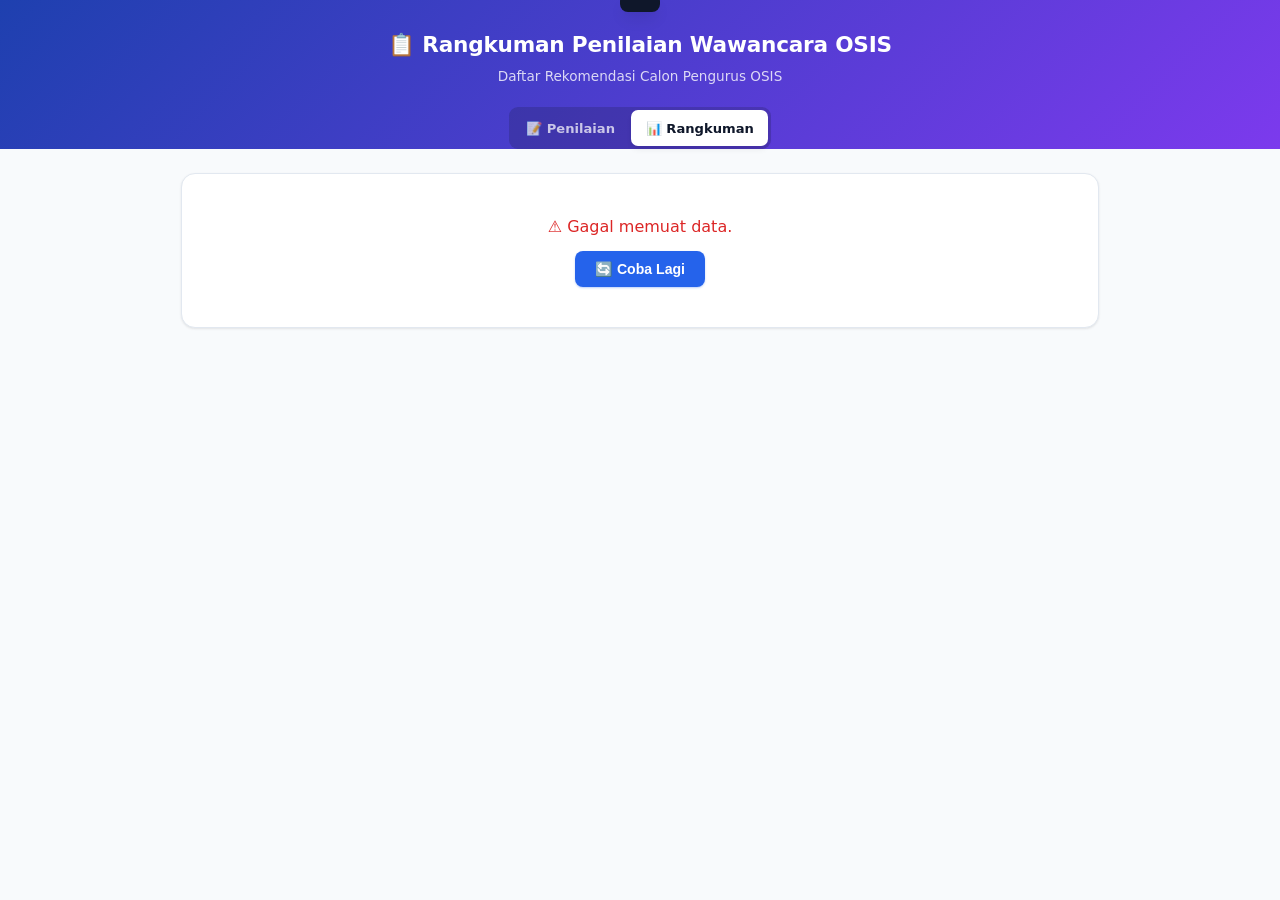
<file: summary.html>
<!DOCTYPE html>
<html lang="id">
<head>
  <meta charset="UTF-8">
  <meta name="viewport" content="width=device-width, initial-scale=1.0">
  <title>Rangkuman Penilaian — OSIS</title>
  <link rel="stylesheet" href="style.css">
</head>
<body>

<script>
  const GAS_URL = 'https://script.google.com/macros/s/AKfycbyVDfJO-s34k2q6Z4aWTlvbgh28OonvqyjpatuKlXwi29vmREcX7qyE8UYfvuX5vyGMfw/exec';
</script>

<header>
  <h1>📋 Rangkuman Penilaian Wawancara OSIS</h1>
  <p class="subtitle">Daftar Rekomendasi Calon Pengurus OSIS</p>
  <nav class="tab-nav">
    <a href="index.html" class="tab-item">📝 Penilaian</a>
    <a href="summary.html" class="tab-item active">📊 Rangkuman</a>
  </nav>
</header>

<main id="app" style="max-width:950px;">

  <!-- Loading Skeleton -->
  <div id="loading" class="card">
    <div style="display:grid;gap:.65rem;">
      <div class="skeleton skeleton-line w60"></div>
      <div class="skeleton skeleton-line w100"></div>
      <div class="skeleton skeleton-line w80"></div>
      <div class="skeleton skeleton-block"></div>
    </div>
  </div>

  <!-- Ringkasan Umum -->
  <section id="section-all" hidden>
    <div class="card">
      <div style="display:flex;align-items:center;justify-content:space-between;margin-bottom:1rem;flex-wrap:wrap;gap:.5rem;">
        <h2>📋 Semua Data Penilaian</h2>
        <button class="btn-export" onclick="exportCSV('all')">⬇ Export CSV</button>
      </div>
      <div class="table-wrapper">
        <table class="summary-table-full" id="table-all">
          <thead>
            <tr><th>No</th><th>Nama</th><th>Kelas</th><th>Divisi</th><th>Nilai Wawancara</th><th>Nilai Tes Tulis</th><th>Nilai Akhir</th><th>Rekomendasi</th></tr>
          </thead>
          <tbody></tbody>
        </table>
      </div>
    </div>
  </section>

  <!-- Top 10 Kelas 7 -->
  <section id="section-kelas7" hidden>
    <div class="card">
      <div style="display:flex;align-items:center;justify-content:space-between;margin-bottom:1rem;flex-wrap:wrap;gap:.5rem;">
        <h2>🏅 Top 10 — Kelas 7 (A & B)</h2>
        <button class="btn-export" onclick="exportCSV('kelas7')">⬇ Export CSV</button>
      </div>
      <div class="table-wrapper">
        <table class="summary-table-full" id="table-kelas7">
          <thead>
            <tr><th>Peringkat</th><th>Nama</th><th>Kelas</th><th>Divisi</th><th>Nilai Wawancara</th><th>Nilai Tes Tulis</th><th>Nilai Akhir</th><th>Rekomendasi</th></tr>
          </thead>
          <tbody></tbody>
        </table>
      </div>
    </div>
  </section>

  <!-- Top 10 Kelas 8 -->
  <section id="section-kelas8" hidden>
    <div class="card">
      <div style="display:flex;align-items:center;justify-content:space-between;margin-bottom:1rem;flex-wrap:wrap;gap:.5rem;">
        <h2>🏅 Top 15 — Kelas 8 (A & B)</h2>
        <button class="btn-export" onclick="exportCSV('kelas8')">⬇ Export CSV</button>
      </div>
      <div class="table-wrapper">
        <table class="summary-table-full" id="table-kelas8">
          <thead>
            <tr><th>Peringkat</th><th>Nama</th><th>Kelas</th><th>Divisi</th><th>Nilai Wawancara</th><th>Nilai Tes Tulis</th><th>Nilai Akhir</th><th>Rekomendasi</th></tr>
          </thead>
          <tbody></tbody>
        </table>
      </div>
    </div>
  </section>

  <!-- Ranking Per Divisi -->
  <section id="section-divisi" hidden>
    <div id="divisi-container"></div>
  </section>

  <!-- Empty state -->
  <div id="empty-state" hidden class="card" style="text-align:center;padding:2rem;">
    <p style="color:var(--text-muted);">📭 Belum ada data penilaian.</p>
  </div>

</main>

<div id="toast" class="toast"></div>

<script>
function esc(v) {
  return String(v || '').replace(/[&<>"']/g, c =>
    ({'&':'&amp;','<':'&lt;','>':'&gt;','"':'&quot;',"'":'&#39;'})[c]
  );
}

// ─── Client-side Cache ────────────────────────────────────────────────
const _cache = {};
async function cachedFetch(key, url) {
  if (_cache[key]) return _cache[key];
  const resp = await fetch(url);
  const data = await resp.json();
  _cache[key] = data;
  return data;
}

// ─── Stored data for CSV export ───────────────────────────────────────
let _allData = [];
let _kelas7Data = [];
let _kelas8Data = [];
let _divisiData = {};

const DIVISI_LIST = ['PDLH', 'Kesejahteraan', 'Kesenian dan Olahraga', 'Keamanan', 'Ibadah', 'Humas', 'Bahasa'];

const KATEGORI_COLORS = {
  'Sangat Direkomendasikan': '#27ae60',
  'Direkomendasikan':        '#2980b9',
  'Dipertimbangkan':         '#f39c12',
  'Perlu Pertimbangan':      '#e67e22',
  'Tidak Direkomendasikan':  '#c0392b'
};

function kategoriBadge(kategori) {
  var color = KATEGORI_COLORS[kategori] || '#999';
  return '<span class="kategori-badge" style="background:' + color + '">' + esc(kategori) + '</span>';
}

function isKelas7(kelas) {
  var k = String(kelas).trim().toUpperCase();
  return k === '7A' || k === '7B' || k === '7';
}

function isKelas8(kelas) {
  var k = String(kelas).trim().toUpperCase();
  return k === '8A' || k === '8B' || k === '8';
}

function renderAllTable(data) {
  var tbody = document.querySelector('#table-all tbody');
  tbody.innerHTML = data.map(function(item, idx) {
    return '<tr>'
      + '<td>' + (idx + 1) + '</td>'
      + '<td><strong>' + esc(item.nama) + '</strong></td>'
      + '<td>' + esc(item.kelas) + '</td>'
      + '<td>' + esc(item.divisi) + '</td>'
      + '<td><strong>' + esc(item.rataRata || '-') + '</strong></td>'
      + '<td>' + esc(item.skorTesTulis || '-') + '</td>'
      + '<td><strong>' + esc(item.skorAkhir || '-') + '</strong></td>'
      + '<td>' + kategoriBadge(item.kategori) + '</td>'
      + '</tr>';
  }).join('');
}

function renderTopTable(tableId, data) {
  var tbody = document.querySelector('#' + tableId + ' tbody');
  tbody.innerHTML = data.map(function(item, idx) {
    return '<tr>'
      + '<td><strong>' + (idx + 1) + '</strong></td>'
      + '<td><strong>' + esc(item.nama) + '</strong></td>'
      + '<td>' + esc(item.kelas) + '</td>'
      + '<td>' + esc(item.divisi) + '</td>'
      + '<td><strong>' + esc(item.rataRata || '-') + '</strong></td>'
      + '<td>' + esc(item.skorTesTulis || '-') + '</td>'
      + '<td><strong>' + esc(item.skorAkhir || '-') + '</strong></td>'
      + '<td>' + kategoriBadge(item.kategori) + '</td>'
      + '</tr>';
  }).join('');
}

function renderDivisiSection() {
  var container = document.getElementById('divisi-container');
  if (!container) return;
  var divKeys = Object.keys(_divisiData);
  if (divKeys.length === 0) return;

  document.getElementById('section-divisi').hidden = false;

  var html = '<div class="card" style="margin-bottom:1.25rem;"><h2 style="margin-bottom:.5rem;">🏢 Ranking Per Divisi</h2><p style="color:var(--text-muted);font-size:.85rem;margin-bottom:1rem;">Semua kandidat diurutkan per divisi berdasarkan Nilai Akhir</p></div>';

  var divisiEmoji = { 'PDLH':'🌿', 'Kesejahteraan':'🤝', 'Kesenian dan Olahraga':'🎭', 'Keamanan':'🛡️', 'Ibadah':'🕌', 'Humas':'📢', 'Bahasa':'🌐' };

  divKeys.forEach(function(divisi) {
    var data = _divisiData[divisi];
    if (data.length === 0) return;
    var tableId = 'table-div-' + divisi.replace(/\s+/g, '_');
    html += '<div class="card" style="margin-bottom:1rem;">'
      + '<div style="display:flex;align-items:center;justify-content:space-between;margin-bottom:.75rem;flex-wrap:wrap;gap:.5rem;">'
      + '<h3>' + (divisiEmoji[divisi]||'📋') + ' ' + esc(divisi) + ' <span style="font-size:.8rem;color:var(--text-muted);font-weight:400;">(' + data.length + ' kandidat)</span></h3>'
      + '<button class="btn-export" onclick="exportCSV(\'divisi_' + divisi.replace(/\s+/g, '_') + '\')">⬇ CSV</button>'
      + '</div>'
      + '<div class="table-wrapper"><table class="summary-table-full" id="' + tableId + '"><thead>'
      + '<tr><th>Peringkat</th><th>Nama</th><th>Kelas</th><th>Nilai Wawancara</th><th>Nilai Tes Tulis</th><th>Nilai Akhir</th><th>Rekomendasi</th></tr>'
      + '</thead><tbody>'
      + data.map(function(item, idx) {
          return '<tr>'
            + '<td><strong>' + (idx + 1) + '</strong></td>'
            + '<td><strong>' + esc(item.nama) + '</strong></td>'
            + '<td>' + esc(item.kelas) + '</td>'
            + '<td>' + esc(item.rataRata || '-') + '</td>'
            + '<td>' + esc(item.skorTesTulis || '-') + '</td>'
            + '<td><strong>' + esc(item.skorAkhir || '-') + '</strong></td>'
            + '<td>' + kategoriBadge(item.kategori) + '</td>'
            + '</tr>';
        }).join('')
      + '</tbody></table></div></div>';
  });

  container.innerHTML = html;
}

// ─── CSV Export ───────────────────────────────────────────────────────
function exportCSV(type) {
  var data, filename;
  if (type === 'all') {
    data = _allData;
    filename = 'semua-penilaian.csv';
  } else if (type === 'kelas7') {
    data = _kelas7Data;
    filename = 'top-kelas7.csv';
  } else if (type === 'kelas8') {
    data = _kelas8Data;
    filename = 'top-kelas8.csv';
  } else if (type.indexOf('divisi_') === 0) {
    var divName = type.replace('divisi_', '').replace(/_/g, ' ');
    data = _divisiData[divName] || [];
    filename = 'ranking-' + divName.replace(/\s+/g, '-') + '.csv';
  }
  if (!data || data.length === 0) { showToast('⚠ Tidak ada data untuk di-export.'); return; }

  var header = 'No,Nama,Kelas,Divisi,Nilai Wawancara,Nilai Tes Tulis,Nilai Akhir,Rekomendasi';
  var rows = data.map(function(item, idx) {
    return [
      idx + 1,
      '"' + String(item.nama).replace(/"/g, '""') + '"',
      item.kelas,
      '"' + String(item.divisi || '').replace(/"/g, '""') + '"',
      item.rataRata || '',
      item.skorTesTulis || '',
      item.skorAkhir || '',
      '"' + item.kategori + '"'
    ].join(',');
  });

  var csv = header + '\n' + rows.join('\n');
  // Add BOM for Excel compatibility
  var blob = new Blob(['﻿' + csv], { type: 'text/csv;charset=utf-8;' });
  var url = URL.createObjectURL(blob);
  var a = document.createElement('a');
  a.href = url;
  a.download = filename;
  document.body.appendChild(a);
  a.click();
  document.body.removeChild(a);
  URL.revokeObjectURL(url);
  showToast('✅ CSV berhasil diunduh.');
}

function showToast(msg) {
  var t = document.getElementById('toast');
  t.textContent = msg;
  t.classList.add('show');
  setTimeout(function() { t.classList.remove('show'); }, 3500);
}

async function loadData() {
  try {
    var url = GAS_URL + '?action=getSummary';
    var result = await cachedFetch('summary', url);
    console.log('[Summary] Data:', result);

    document.getElementById('loading').hidden = true;

    if (!result.success || !result.data || result.data.length === 0) {
      document.getElementById('empty-state').hidden = false;
      return;
    }

    // Sort by skorAkhir descending — students without skorAkhir go to bottom
    var sorted = result.data.sort(function(a, b) {
      var valA = parseFloat(a.skorAkhir);
      var valB = parseFloat(b.skorAkhir);
      var hasA = !isNaN(valA);
      var hasB = !isNaN(valB);
      if (hasA && hasB) return valB - valA;
      if (hasA) return -1;
      if (hasB) return 1;
      // Both have no skorAkhir: sort by rataRata descending
      var ra = parseFloat(a.rataRata) || 0;
      var rb = parseFloat(b.rataRata) || 0;
      return rb - ra;
    });

    _allData = sorted;

    // Show all data
    document.getElementById('section-all').hidden = false;
    renderAllTable(sorted);

    // Filter kelas 7A/7B
    _kelas7Data = sorted.filter(function(item) { return isKelas7(item.kelas); }).slice(0, 10);
    if (_kelas7Data.length > 0) {
      document.getElementById('section-kelas7').hidden = false;
      renderTopTable('table-kelas7', _kelas7Data);
    }

    // Filter kelas 8A/8B — Top 15
    _kelas8Data = sorted.filter(function(item) { return isKelas8(item.kelas); }).slice(0, 15);
    if (_kelas8Data.length > 0) {
      document.getElementById('section-kelas8').hidden = false;
      renderTopTable('table-kelas8', _kelas8Data);
    }

    // Group by divisi
    _divisiData = {};
    DIVISI_LIST.forEach(function(d) { _divisiData[d] = []; });
    sorted.forEach(function(item) {
      var d = (item.divisi || '').trim();
      if (d && !_divisiData[d]) _divisiData[d] = [];
      if (d) _divisiData[d].push(item);
    });
    renderDivisiSection();

  } catch (err) {
    console.error('[Summary] Error:', err);
    document.getElementById('loading').innerHTML =
      '<div style="text-align:center;padding:1rem;"><p style="color:var(--danger);margin-bottom:.75rem;">⚠ Gagal memuat data.</p><button class="btn btn-primary" onclick="location.reload()">🔄 Coba Lagi</button></div>';
  }
}

// Load on page ready
document.addEventListener('DOMContentLoaded', loadData);
</script>
</body>
</html>
</file>
<file: style.css>
/* ═══════════════════════════════════════════════════════════════════════
   Penilaian Wawancara OSIS — Design System v2
   ═══════════════════════════════════════════════════════════════════════ */

:root {
  --primary: #2563eb;
  --primary-dark: #1d4ed8;
  --primary-light: #dbeafe;
  --bg: #f8fafc;
  --card: #ffffff;
  --text: #0f172a;
  --text-secondary: #475569;
  --text-muted: #94a3b8;
  --border: #e2e8f0;
  --border-light: #f1f5f9;
  --success: #16a34a;
  --success-light: #dcfce7;
  --warning: #d97706;
  --warning-light: #fef3c7;
  --danger: #dc2626;
  --danger-light: #fee2e2;
  --purple: #7c3aed;
  --radius: 10px;
  --radius-lg: 14px;
  --shadow-sm: 0 1px 2px rgba(0,0,0,.05);
  --shadow: 0 1px 3px rgba(0,0,0,.06), 0 1px 2px rgba(0,0,0,.04);
  --shadow-md: 0 4px 6px -1px rgba(0,0,0,.07), 0 2px 4px -1px rgba(0,0,0,.04);
  --shadow-lg: 0 10px 15px -3px rgba(0,0,0,.08), 0 4px 6px -2px rgba(0,0,0,.04);
  --transition: .15s ease;
}

*, *::before, *::after { margin: 0; padding: 0; box-sizing: border-box; }

body {
  font-family: 'Segoe UI', system-ui, -apple-system, sans-serif;
  background: var(--bg);
  color: var(--text);
  line-height: 1.6;
  min-height: 100vh;
  -webkit-font-smoothing: antialiased;
}

/* ─── Header ─────────────────────────────────────────────────────────── */
header {
  background: linear-gradient(135deg, #1e40af 0%, #7c3aed 100%);
  color: white;
  text-align: center;
  padding: 1.75rem 1rem 0;
}
header h1 { font-size: 1.35rem; font-weight: 700; letter-spacing: -.01em; }
header .subtitle { opacity: .8; font-size: .85rem; margin-top: .2rem; }

/* ─── Tab Nav ────────────────────────────────────────────────────────── */
.tab-nav {
  display: inline-flex;
  gap: 2px;
  margin-top: 1.25rem;
  padding: 3px;
  background: rgba(15,23,42,.2);
  border-radius: 9px;
}
.tab-item {
  display: inline-flex;
  align-items: center;
  gap: .35rem;
  padding: .45rem .9rem;
  border-radius: 7px;
  color: rgba(255,255,255,.72);
  font-size: .82rem;
  font-weight: 600;
  text-decoration: none;
  transition: all var(--transition);
}
.tab-item:hover { color: white; background: rgba(255,255,255,.1); }
.tab-item.active {
  color: var(--text);
  background: white;
  box-shadow: var(--shadow-md);
}

/* ─── Main ───────────────────────────────────────────────────────────── */
main { max-width: 780px; margin: 1.5rem auto; padding: 0 1rem 3rem; }

/* ─── Progress Bar ───────────────────────────────────────────────────── */
.progress-bar {
  display: flex;
  align-items: center;
  justify-content: center;
  gap: 0;
  margin-bottom: 1.5rem;
  padding: 0 1rem;
}
.progress-step {
  display: flex;
  align-items: center;
  gap: .4rem;
}
.progress-circle {
  width: 30px; height: 30px;
  border-radius: 50%;
  display: flex; align-items: center; justify-content: center;
  font-size: .75rem; font-weight: 700;
  background: var(--border);
  color: var(--text-muted);
  transition: all .3s ease;
  flex-shrink: 0;
}
.progress-step.active .progress-circle,
.progress-step.done .progress-circle {
  background: var(--primary);
  color: white;
  box-shadow: 0 0 0 3px var(--primary-light);
}
.progress-step.done .progress-circle { background: var(--success); box-shadow: 0 0 0 3px var(--success-light); }
.progress-label {
  font-size: .75rem;
  font-weight: 600;
  color: var(--text-muted);
  display: none;
}
.progress-step.active .progress-label { color: var(--primary); display: block; }
.progress-line {
  width: 32px; height: 2px;
  background: var(--border);
  margin: 0 .25rem;
  transition: background .3s;
}
.progress-line.done { background: var(--success); }

/* ─── Steps ──────────────────────────────────────────────────────────── */
.step { display: none; animation: fadeIn .25s ease; }
.step.active { display: block; }
@keyframes fadeIn { from { opacity: 0; transform: translateY(6px); } to { opacity: 1; transform: none; } }

.step-header { display: flex; align-items: center; gap: .6rem; margin-bottom: 1rem; }
.step-header h2 { font-size: 1.15rem; font-weight: 700; }

/* ─── Card ───────────────────────────────────────────────────────────── */
.card {
  background: var(--card);
  border: 1px solid var(--border);
  border-radius: var(--radius-lg);
  box-shadow: var(--shadow);
  padding: 1.5rem;
  margin-bottom: 1rem;
  transition: box-shadow var(--transition);
}
.card:hover { box-shadow: var(--shadow-md); }

/* ─── Forms ──────────────────────────────────────────────────────────── */
.form-group { margin-bottom: 1rem; }
.form-group label {
  display: block;
  font-weight: 600;
  font-size: .8rem;
  margin-bottom: .3rem;
  color: var(--text-secondary);
  text-transform: uppercase;
  letter-spacing: .03em;
}
.form-group input,
.form-group select,
.form-group textarea {
  width: 100%;
  padding: .55rem .75rem;
  border: 1.5px solid var(--border);
  border-radius: 8px;
  font-size: .9rem;
  font-family: inherit;
  color: var(--text);
  background: white;
  transition: border-color var(--transition), box-shadow var(--transition);
}
.form-group input:focus,
.form-group select:focus,
.form-group textarea:focus {
  outline: none;
  border-color: var(--primary);
  box-shadow: 0 0 0 3px rgba(37,99,235,.1);
}
.form-row { display: grid; grid-template-columns: 1fr 1fr; gap: .75rem; }

/* ─── Autocomplete ───────────────────────────────────────────────────── */
.autocomplete-wrapper { position: relative; }
.suggestions-dropdown {
  position: absolute;
  top: 100%;
  left: 0;
  right: 0;
  background: white;
  border: 1px solid var(--border);
  border-radius: 0 0 8px 8px;
  max-height: 200px;
  overflow-y: auto;
  z-index: 100;
  box-shadow: var(--shadow-lg);
}
.suggestion-item {
  padding: .55rem .75rem;
  font-size: .85rem;
  cursor: pointer;
  border-bottom: 1px solid var(--border-light);
  transition: background var(--transition);
}
.suggestion-item:last-child { border-bottom: none; }
.suggestion-item:hover { background: var(--primary-light); color: var(--primary-dark); }

/* ─── Registration Reference ─────────────────────────────────────────── */
.registration-reference {
  margin-bottom: 1rem;
  padding: .85rem 1rem;
  border: 1.5px solid #93c5fd;
  border-radius: var(--radius);
  background: linear-gradient(135deg, #eff6ff, #f0f9ff);
  animation: fadeIn .25s ease;
}
.tes-tulis-badge {
  margin-bottom: 1rem;
  padding: .85rem 1rem;
  border: 1.5px solid #86efac;
  border-radius: var(--radius);
  background: linear-gradient(135deg, #f0fdf4, #ecfdf5);
  animation: fadeIn .25s ease;
}
.reference-heading {
  display: flex;
  justify-content: space-between;
  align-items: center;
  margin-bottom: .65rem;
}
.reference-heading strong { font-size: .9rem; }
#registration-status { font-size: .8rem; color: var(--text-muted); }
.registration-details { display: grid; gap: .5rem; }
.reference-item { display: grid; gap: .15rem; }
.reference-item b { font-size: .75rem; color: var(--text-muted); font-weight: 600; text-transform: uppercase; letter-spacing: .02em; }
.reference-item span { font-size: .88rem; white-space: pre-wrap; color: var(--text); }

/* ─── Buttons ────────────────────────────────────────────────────────── */
.btn {
  padding: .6rem 1.25rem;
  border: none;
  border-radius: 8px;
  font-size: .88rem;
  font-weight: 600;
  cursor: pointer;
  transition: all var(--transition);
  display: inline-flex;
  align-items: center;
  gap: .3rem;
}
.btn:active { transform: scale(.97); }
.btn-primary { background: var(--primary); color: white; box-shadow: 0 1px 2px rgba(37,99,235,.3); }
.btn-primary:hover { background: var(--primary-dark); box-shadow: 0 2px 4px rgba(37,99,235,.35); }
.btn-secondary { background: var(--border-light); color: var(--text-secondary); border: 1px solid var(--border); }
.btn-secondary:hover { background: var(--border); }
.btn-submit { background: var(--success); color: white; font-size: .95rem; padding: .65rem 1.75rem; box-shadow: 0 1px 2px rgba(22,163,74,.3); }
.btn-submit:hover { background: #15803d; }

.nav-buttons { display: flex; justify-content: space-between; margin-top: 1.25rem; }

/* ─── Loading Skeleton ───────────────────────────────────────────────── */
.skeleton {
  background: linear-gradient(90deg, var(--border-light) 25%, #e2e8f0 50%, var(--border-light) 75%);
  background-size: 200% 100%;
  animation: shimmer 1.5s infinite;
  border-radius: 6px;
}
@keyframes shimmer { 0% { background-position: 200% 0; } 100% { background-position: -200% 0; } }
.skeleton-line { height: 14px; margin-bottom: .5rem; }
.skeleton-line.w60 { width: 60%; }
.skeleton-line.w80 { width: 80%; }
.skeleton-line.w100 { width: 100%; }
.skeleton-block { height: 120px; }

/* ─── Question Card ──────────────────────────────────────────────────── */
.question-card { padding: 1.25rem 1.25rem 1rem; }
.question-header { display: flex; gap: .6rem; margin-bottom: .75rem; }
.question-number {
  background: var(--primary);
  color: white;
  padding: .15rem .5rem;
  border-radius: 5px;
  font-weight: 700;
  font-size: .75rem;
  height: fit-content;
  white-space: nowrap;
}
.question-header h3 { font-size: .95rem; font-weight: 700; }
.question-text { font-size: .9rem; color: var(--text-secondary); margin-top: .15rem; }
.question-aspek { font-size: .78rem; color: var(--text-muted); margin-top: .15rem; }

/* ─── Score Control ──────────────────────────────────────────────────── */
.score-control { display: flex; align-items: center; gap: .5rem; flex-wrap: wrap; }
.score-control > label { font-weight: 600; font-size: .8rem; color: var(--text-muted); }
.score-buttons { display: flex; gap: 3px; flex-wrap: wrap; }
.score-btn {
  width: 38px; height: 38px;
  border: 1.5px solid var(--border);
  border-radius: 8px;
  background: white;
  font-weight: 700;
  font-size: .82rem;
  cursor: pointer;
  transition: all .15s;
  color: var(--text-secondary);
  display: flex; align-items: center; justify-content: center;
}
.score-btn:hover { border-color: var(--primary); color: var(--primary); transform: scale(1.08); }
.score-btn.active { color: white; border-color: transparent; transform: scale(1.1); box-shadow: var(--shadow-sm); }
/* Score colors */
.score-btn[data-skor="1"].active, .score-btn[data-skor="2"].active, .score-btn[data-skor="3"].active { background: #ef4444; }
.score-btn[data-skor="4"].active, .score-btn[data-skor="5"].active, .score-btn[data-skor="6"].active { background: #f59e0b; }
.score-btn[data-skor="7"].active, .score-btn[data-skor="8"].active { background: #2563eb; }
.score-btn[data-skor="9"].active, .score-btn[data-skor="10"].active { background: #16a34a; }

.skor-display {
  font-size: .78rem;
  color: var(--text-muted);
  max-width: 300px;
  display: none;
  padding: .2rem .45rem;
  background: var(--border-light);
  border-radius: 5px;
  line-height: 1.35;
}
.skor-display.show { display: inline; }

.btn-rubrik {
  background: none;
  border: 1px solid var(--border);
  border-radius: 6px;
  padding: .25rem .5rem;
  font-size: .75rem;
  cursor: pointer;
  color: var(--text-muted);
  transition: all var(--transition);
}
.btn-rubrik:hover { background: var(--border-light); color: var(--text-secondary); }

/* ─── Studi Kasus ────────────────────────────────────────────────────── */
.studi-kasus-card { border-left: 3px solid var(--purple); padding-left: 1.25rem; }
.sk-header { display: flex; align-items: center; gap: .6rem; margin-bottom: .65rem; }
.sk-number {
  background: var(--purple);
  color: white;
  padding: .15rem .55rem;
  border-radius: 5px;
  font-weight: 700;
  font-size: .75rem;
}
.sk-header h3 { font-size: .95rem; font-weight: 700; }
.sk-cerita {
  background: var(--border-light);
  border-radius: 8px;
  padding: .75rem .9rem;
  margin-bottom: .85rem;
  font-size: .88rem;
  line-height: 1.5;
  border: 1px solid var(--border);
}
.sk-pertanyaan { margin-bottom: .85rem; }
.sk-pertanyaan h4 { font-size: .85rem; margin-bottom: .3rem; color: var(--text-secondary); }
.sk-pertanyaan ol { padding-left: 1.4rem; font-size: .88rem; }
.sk-pertanyaan li { margin-bottom: .2rem; color: var(--text-secondary); }

.sk-aspek-grid h4 { font-size: .85rem; margin-bottom: .5rem; color: var(--text-muted); text-transform: uppercase; letter-spacing: .02em; }
.aspek-row { display: flex; align-items: center; gap: .5rem; margin-bottom: .5rem; flex-wrap: wrap; }
.aspek-row > label { min-width: 200px; font-size: .85rem; font-weight: 500; }

/* ─── Summary ────────────────────────────────────────────────────────── */
.summary-card { border-top: 3px solid var(--primary); }
.summary-header { text-align: center; margin-bottom: 1.25rem; }
.summary-header h3 { font-size: 1.2rem; font-weight: 700; }
.summary-header p { color: var(--text-muted); font-size: .85rem; }

.summary-section { margin-bottom: 1rem; }
.summary-section h4 { font-size: .9rem; margin-bottom: .4rem; font-weight: 700; }

.summary-table { width: 100%; border-collapse: collapse; }
.summary-table th,
.summary-table td { padding: .4rem .65rem; border-bottom: 1px solid var(--border-light); font-size: .85rem; text-align: left; }
.summary-table th { background: var(--border-light); font-weight: 700; color: var(--text-muted); font-size: .78rem; text-transform: uppercase; letter-spacing: .02em; }
.summary-table tbody tr:hover { background: var(--border-light); }
.skor-cell { font-weight: 700; text-align: center; color: var(--primary); }

.summary-final {
  text-align: center;
  margin: 1.25rem 0;
  padding: 1.25rem;
  background: linear-gradient(135deg, var(--primary-light), #ede9fe);
  border-radius: var(--radius-lg);
}
.final-label { display: block; font-size: .8rem; color: var(--text-muted); text-transform: uppercase; letter-spacing: .03em; }
.final-number { display: block; font-size: 2.75rem; font-weight: 800; color: var(--text); line-height: 1.1; margin: .25rem 0; }
.final-category {
  display: inline-block;
  margin-top: .35rem;
  padding: .3rem 1.1rem;
  border-radius: 20px;
  color: white;
  font-weight: 700;
  font-size: .85rem;
}

/* ─── Summary Page (summary.html) ────────────────────────────────────── */
.summary-page-section { margin-bottom: 1.25rem; }
.summary-page-section h2 { font-size: 1.05rem; font-weight: 700; margin-bottom: .75rem; display: flex; align-items: center; gap: .4rem; }
.table-wrapper { overflow-x: auto; -webkit-overflow-scrolling: touch; }
.summary-table-full { width: 100%; border-collapse: collapse; font-size: .82rem; }
.summary-table-full th,
.summary-table-full td { padding: .45rem .6rem; border-bottom: 1px solid var(--border-light); text-align: left; white-space: nowrap; }
.summary-table-full th {
  background: var(--border-light);
  font-weight: 700;
  color: var(--text-muted);
  font-size: .75rem;
  text-transform: uppercase;
  letter-spacing: .03em;
  position: sticky;
  top: 0;
}
.summary-table-full tbody tr:nth-child(even) { background: #f8fafc; }
.summary-table-full tbody tr:hover { background: var(--primary-light); }
.kategori-badge {
  display: inline-block;
  padding: .15rem .5rem;
  border-radius: 12px;
  color: white;
  font-weight: 600;
  font-size: .72rem;
  white-space: nowrap;
}
.summary-empty { text-align: center; padding: 2rem; color: var(--text-muted); }
.btn-export {
  background: var(--text);
  color: white;
  border: none;
  padding: .4rem .8rem;
  border-radius: 6px;
  font-size: .78rem;
  font-weight: 600;
  cursor: pointer;
  margin-left: auto;
}
.btn-export:hover { background: #334155; }

/* ─── Modal ──────────────────────────────────────────────────────────── */
.modal {
  display: none;
  position: fixed;
  inset: 0;
  background: rgba(15,23,42,.4);
  backdrop-filter: blur(2px);
  z-index: 1000;
  align-items: center;
  justify-content: center;
  padding: 1rem;
}
.modal.open { display: flex; }
.modal-content {
  background: white;
  border-radius: var(--radius-lg);
  max-width: 560px;
  width: 100%;
  max-height: 80vh;
  overflow-y: auto;
  padding: 1.25rem;
  position: relative;
  box-shadow: var(--shadow-lg);
  animation: modalIn .2s ease;
}
@keyframes modalIn { from { opacity: 0; transform: scale(.96) translateY(8px); } }
.modal-close {
  position: absolute;
  top: .6rem; right: .6rem;
  background: var(--border-light);
  border: none;
  width: 28px; height: 28px;
  border-radius: 50%;
  font-size: 1.1rem;
  cursor: pointer;
  color: var(--text-muted);
  display: flex; align-items: center; justify-content: center;
  transition: all var(--transition);
}
.modal-close:hover { background: var(--danger-light); color: var(--danger); }
.modal-content h3 { margin-bottom: .85rem; font-size: 1.05rem; }

.rubrik-table { width: 100%; border-collapse: collapse; }
.rubrik-table th,
.rubrik-table td { padding: .45rem .65rem; border-bottom: 1px solid var(--border-light); text-align: left; font-size: .85rem; }
.rubrik-table th { background: var(--border-light); font-weight: 700; font-size: .75rem; text-transform: uppercase; }
.rubrik-skor { font-weight: 700; text-align: center; width: 45px; color: var(--primary); }

/* ─── Toast ──────────────────────────────────────────────────────────── */
.toast {
  position: fixed;
  top: 1rem;
  left: 50%;
  transform: translateX(-50%) translateY(-120%);
  background: var(--text);
  color: white;
  padding: .6rem 1.25rem;
  border-radius: 8px;
  font-size: .85rem;
  font-weight: 500;
  z-index: 2000;
  transition: transform .3s cubic-bezier(.4,0,.2,1);
  box-shadow: var(--shadow-lg);
  max-width: 90vw;
  text-align: center;
}
.toast.show { transform: translateX(-50%) translateY(0); }

/* ─── Responsive ─────────────────────────────────────────────────────── */
@media (max-width: 640px) {
  header { padding: 1.25rem 1rem 0; }
  header h1 { font-size: 1.15rem; }
  main { padding: 0 .75rem 2rem; margin-top: 1rem; }
  .card { padding: 1rem; }
  .form-row { grid-template-columns: 1fr; }
  .score-btn { width: 34px; height: 34px; font-size: .78rem; }
  .aspek-row > label { min-width: 140px; font-size: .82rem; }
  .final-number { font-size: 2.25rem; }
  .skor-display { max-width: 160px; font-size: .73rem; }
  .reference-heading { flex-direction: column; align-items: flex-start; gap: .2rem; }
  .progress-label { display: none !important; }
  .progress-line { width: 20px; }
  .tab-item { padding: .4rem .7rem; font-size: .78rem; }
}
</file>
